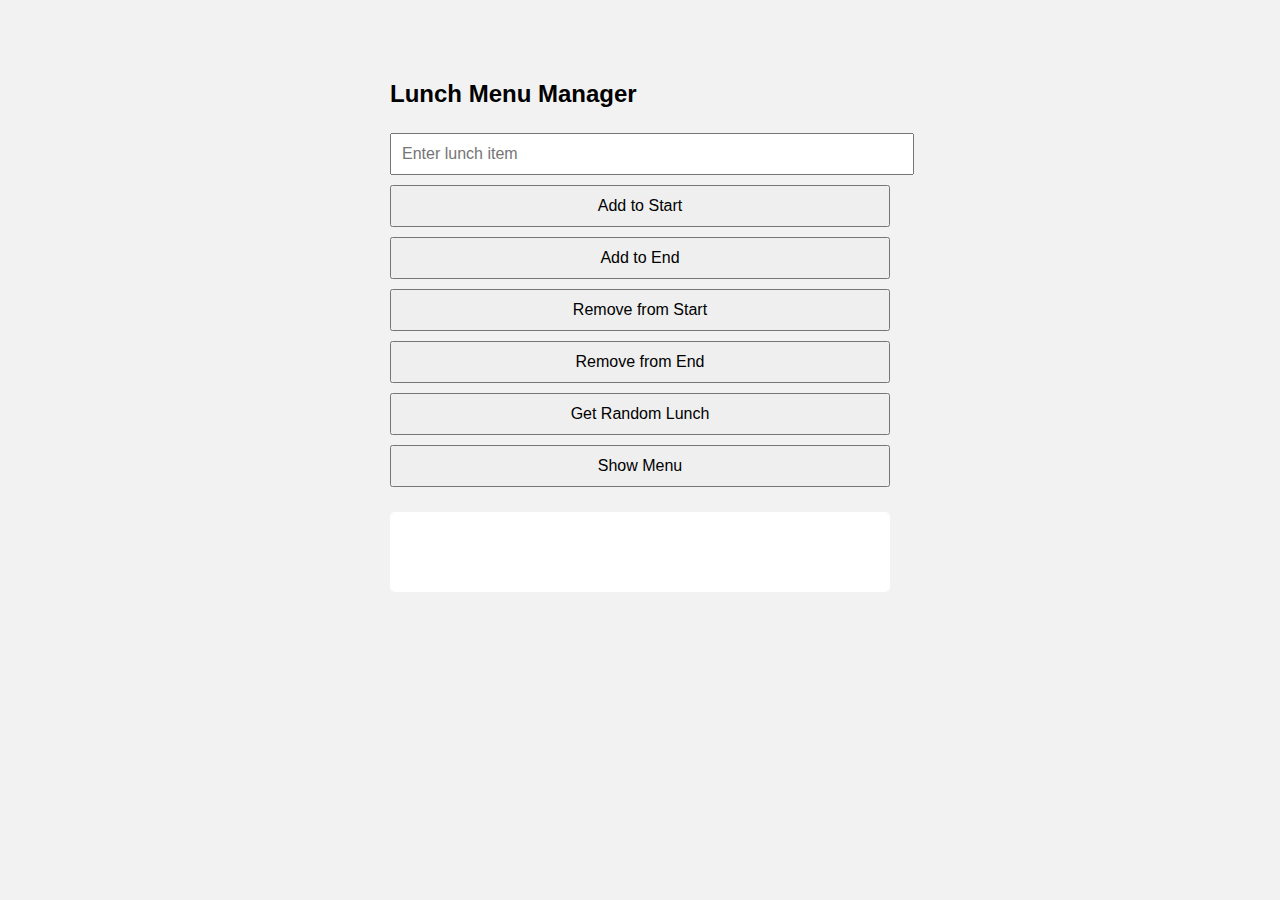
<file: build-a-lunch-picker-program/index.html>
<!DOCTYPE html>
<html lang="en">
<head>
  <meta charset="UTF-8">
  <title>Lunch Menu Manager</title>
  <style>
    body {
      font-family: Arial, sans-serif;
      max-width: 500px;
      margin: 40px auto;
      padding: 20px;
      background-color: #f2f2f2;
      border-radius: 10px;
    }
    input, button {
      margin: 5px 0;
      padding: 10px;
      font-size: 1em;
      width: 100%;
    }
    button {
      cursor: pointer;
    }
    #log {
      margin-top: 20px;
      padding: 10px;
      background-color: #fff;
      border-radius: 5px;
      min-height: 60px;
    }
  </style>
</head>
<body>
  <h2>Lunch Menu Manager</h2>

  <input type="text" id="lunchInput" placeholder="Enter lunch item" />

  <button onclick="addLunchToStart(lunches, getInputValue())">Add to Start</button>
  <button onclick="addLunchToEnd(lunches, getInputValue())">Add to End</button>
  <button onclick="removeFirstLunch(lunches)">Remove from Start</button>
  <button onclick="removeLastLunch(lunches)">Remove from End</button>
  <button onclick="getRandomLunch(lunches)">Get Random Lunch</button>
  <button onclick="showLunchMenu(lunches)">Show Menu</button>

  <div id="log"></div>

  <script>
    let lunches = [];

    function getInputValue() {
      const input = document.getElementById("lunchInput");
      const value = input.value.trim();
      input.value = "";
      return value;
    }

    function logMessage(message) {
      const log = document.getElementById("log");
      log.textContent = message;
    }

    function addLunchToEnd(array, lunchItem) {
      if (!lunchItem) return logMessage("Please enter a lunch item.");
      array.push(lunchItem);
      logMessage(`${lunchItem} added to the end of the lunch menu.`);
      return array;
    }

    function addLunchToStart(array, lunchItem) {
      if (!lunchItem) return logMessage("Please enter a lunch item.");
      array.unshift(lunchItem);
      logMessage(`${lunchItem} added to the start of the lunch menu.`);
      return array;
    }

    function removeLastLunch(array) {
      if (array.length === 0) {
        return logMessage("No lunches to remove.");
      }
      const removed = array.pop();
      logMessage(`${removed} removed from the end of the lunch menu.`);
      return array;
    }

    function removeFirstLunch(array) {
      if (array.length === 0) {
        return logMessage("No lunches to remove.");
      }
      const removed = array.shift();
      logMessage(`${removed} removed from the start of the lunch menu.`);
      return array;
    }

    function getRandomLunch(array) {
      if (array.length === 0) {
        return logMessage("No lunches available.");
      }
      const randomIndex = Math.floor(Math.random() * array.length);
      const lunch = array[randomIndex];
      logMessage(`Randomly selected lunch: ${lunch}`);
    }

    function showLunchMenu(array) {
      if (array.length === 0) {
        return logMessage("The menu is empty.");
      }
      logMessage("Menu items: " + array.join(", "));
    }
  </script>
</body>
</html>
</file>
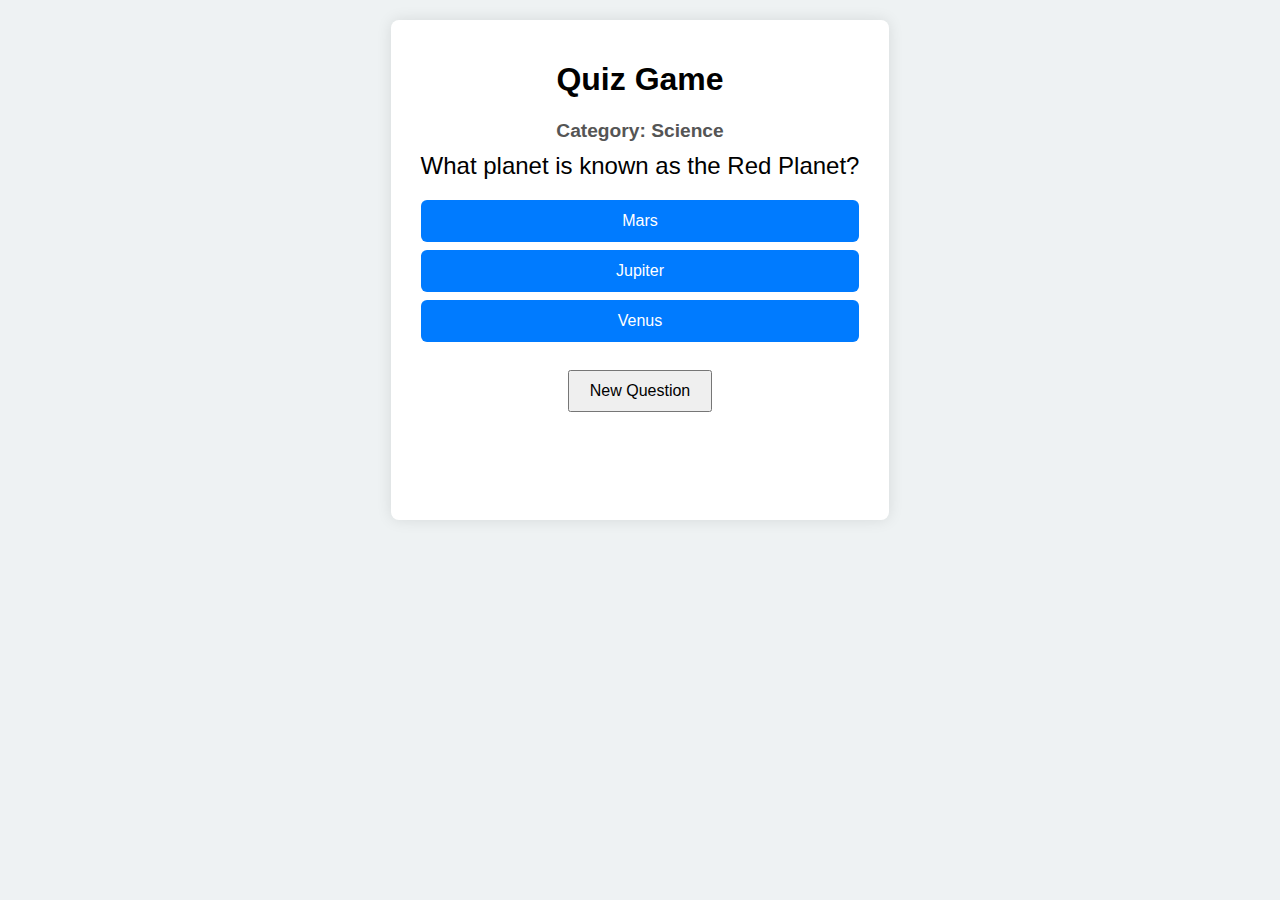
<file: lab-quiz-game/index.html>
<!DOCTYPE html>
<html lang="en">
<head>
  <meta charset="UTF-8" />
  <meta name="viewport" content="width=device-width, initial-scale=1" />
  <title>Quiz Game</title>
  <link rel="stylesheet" href="styles.css" />
</head>
<body>
  <div class="container">
    <h1>Quiz Game</h1>
    <div id="question-container">
      <div id="category"></div>
      <div id="question"></div>
      <div id="choices"></div>
    </div>
    <button id="new-question-btn">New Question</button>
    <div id="computer-choice"></div>
    <div id="result"></div>
  </div>
  <script src="script.js"></script>
</body>
</html>
</file>
<file: lab-quiz-game/styles.css>
body {
  font-family: Arial, sans-serif;
  background-color: #eef2f3;
  margin: 0;
  padding: 20px;
  display: flex;
  justify-content: center;
}

.container {
  max-width: 600px;
  background: white;
  padding: 20px 30px;
  border-radius: 8px;
  box-shadow: 0 0 15px rgba(0,0,0,0.1);
  text-align: center;
}

#category {
  font-weight: bold;
  font-size: 1.2rem;
  margin-bottom: 10px;
  color: #555;
}

#question {
  font-size: 1.5rem;
  margin-bottom: 20px;
}

#choices button {
  display: block;
  width: 100%;
  margin: 8px 0;
  padding: 12px;
  font-size: 1rem;
  border: none;
  border-radius: 6px;
  cursor: pointer;
  background-color: #007bff;
  color: white;
  transition: background-color 0.2s ease;
}

#choices button:hover {
  background-color: #0056b3;
}

#new-question-btn {
  margin-top: 20px;
  padding: 10px 20px;
  font-size: 1rem;
  cursor: pointer;
}

#computer-choice,
#result {
  margin-top: 20px;
  font-size: 1.2rem;
  min-height: 24px;
}
</file>
